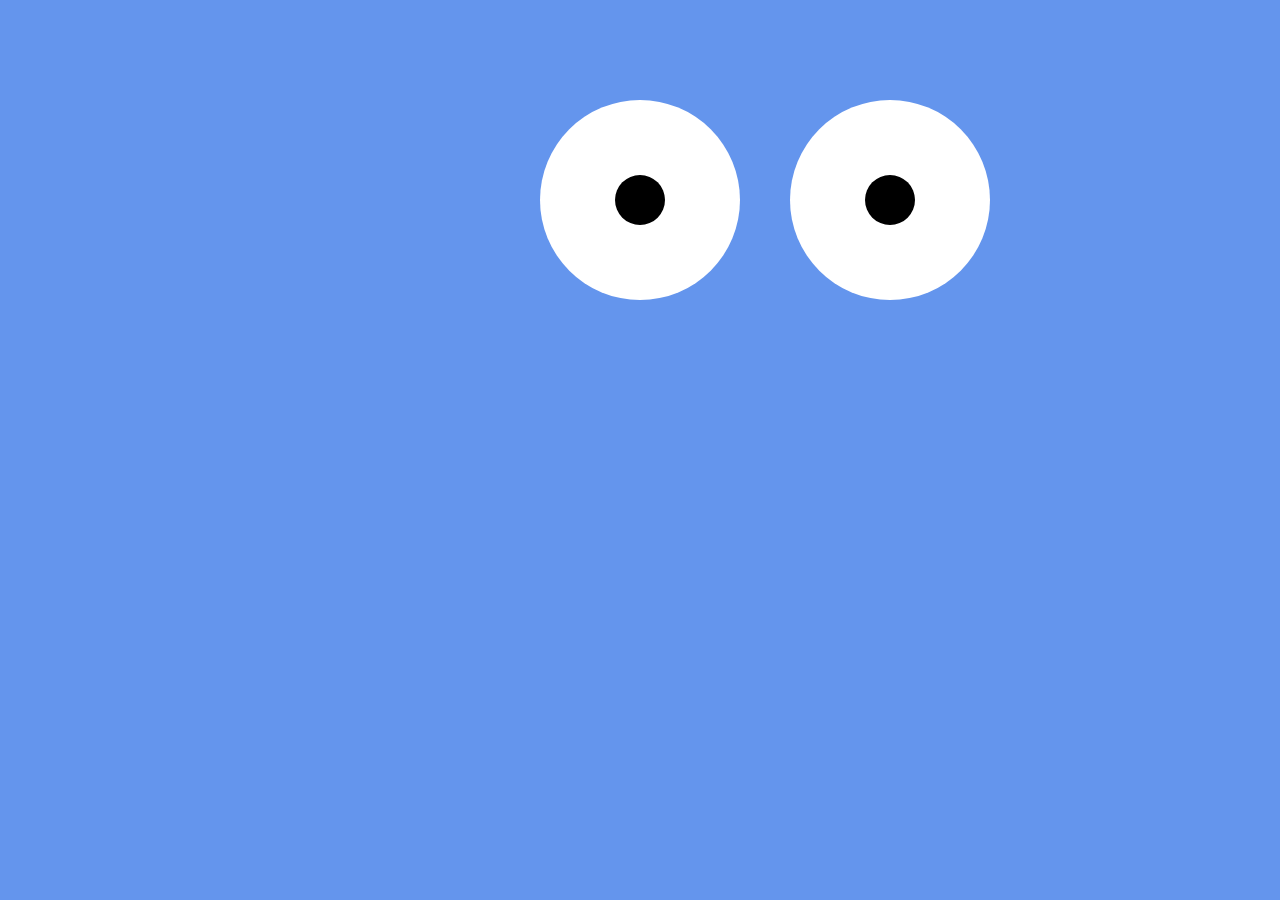
<file: eyes/index.html>
<!DOCTYPE html>
<html lang="en">
<head>
  <meta charset="UTF-8">
  <meta http-equiv="X-UA-Compatible" content="IE=edge">
  <meta name="viewport" content="width=device-width, initial-scale=1.0">
  <title>Document</title>
  <link rel="stylesheet" href="style.css">
</head>
<body>
  
 <div class="eyes">
   <div class="eye">
     <div class="puple"></div>
   </div>
   <div class="eye eye2">
    <div class="puple"></div>
   </div>
 </div>

<script src="index.js"></script>

</body>
</html>
</file>
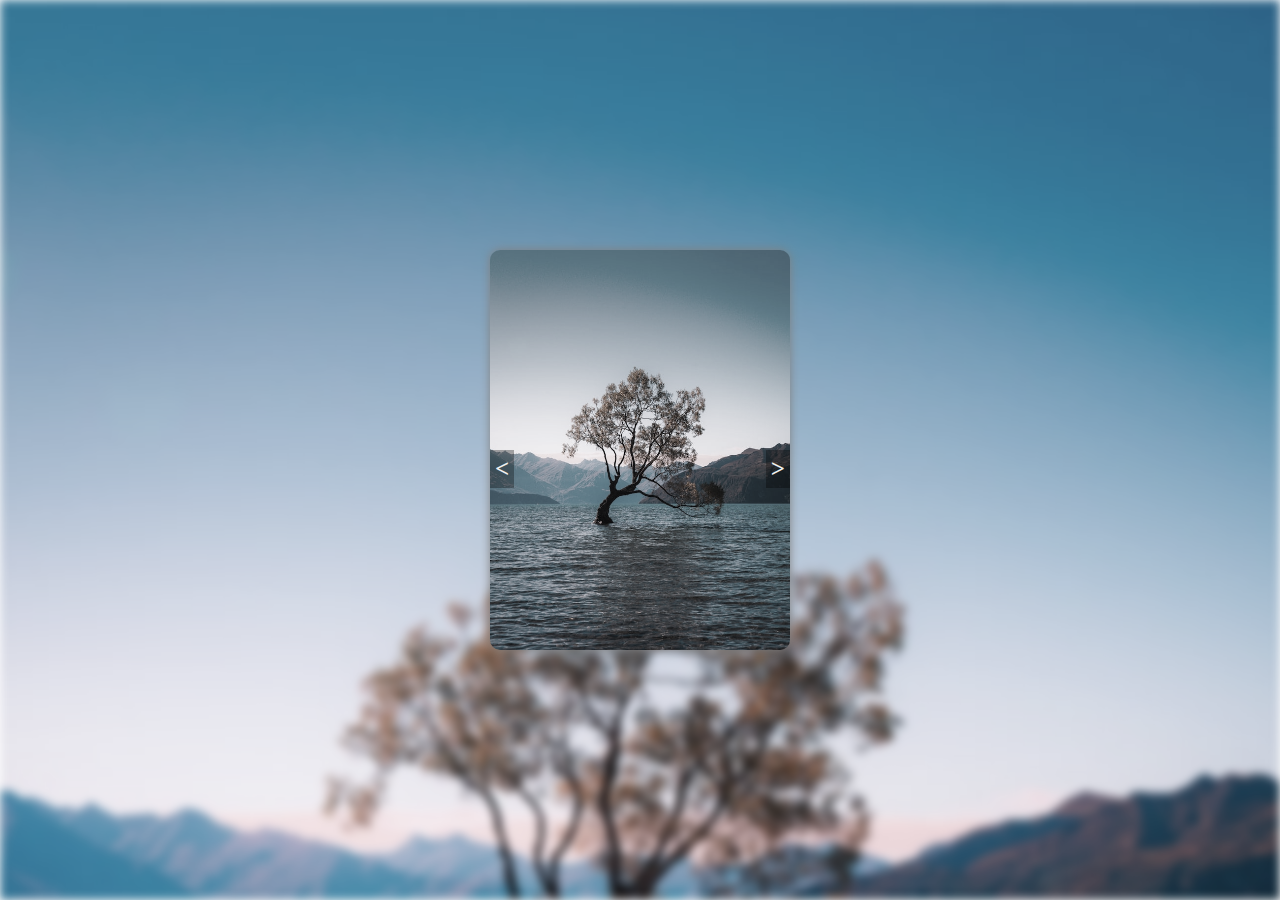
<file: image change/random.html>
<!DOCTYPE html>
<html lang="en">
<head>
  <meta charset="UTF-8">
  <meta http-equiv="X-UA-Compatible" content="IE=edge">
  <meta name="viewport" content="width=device-width, initial-scale=1.0">
  <title>Document</title>
  <link rel="stylesheet" href="random.css">
</head>
<body>
  <div class="bg-image" id="bg">
  </div>
  <div class="container">
  <img src="img1.jpg" alt="" class="tree" id="img">
  <div class="text">
    <h3 id="title">A Tree</h3>
    <p id="text">This tree is as lonely as I am.</p>
  </div>

  <div class="cng">
    <span id="left">&lt;</span>
    <span id="right">&gt;</span>
  </div>
  
  </div>
  <script src="random.js"></script>
</body>
</html>
</file>
<file: eyes/style.css>
body{
    margin: 0;
    background-color: cornflowerblue;
    position: relative;
}
.eyes{
    margin: 200px;
}
.eye{
    width: 200px;
    height: 200px;
    background-color: white;
    border-radius: 100px;
    position: absolute;
    top: 50%;
    left: 50%;
    margin-top: -100px;
    margin-left: -100px;
    overflow: hidden;
}
.puple{

    background-color: black;
    width: 50px;
    height: 50px;
    border-radius: 100%;
    top: 50%;
    left: 50%;
    position: absolute;
    margin-top: -25px;
    margin-left: -25px;
    
}

.eye2{
margin-left: 150px;
}
</file>
<file: image change/random.css>
body{
    margin: 0;
}
.bg-image{
    background-image: url("img1.jpg");
    background-repeat: no-repeat;
    height: 100vh;
    margin: 0;
    background-size: cover;
    position: relative;
    filter: blur(5px) grayscale(50%);
}
.container{
    width: 300px;
    height: 400px;
    top: 50%;
    left: 50%;
    transform: translateY(-50%) translateX(-50%);
    overflow: hidden;
    margin-bottom: 0;
    border-radius: 10px;
    position: absolute;
    box-shadow: 0 0 10px 0 gray;
    z-index: 1;
}
.tree{
    width: 100%;
    height: 100%;
    margin: 0;
    transition: all 0.5s;
    scale: 1.05;
    filter: grayscale(80%);
}


.container:hover .tree{
    rotate: -10deg;
    scale: 1.5;
    filter: grayscale(0);
}
.container:hover ~ .bg-image{
    filter: grayscale(0);
}
h3{
    margin: 0;
}
p{
    margin-top: 5px;
    color: #ccc;
}
.text{
    position:absolute;
    z-index: 2;
    bottom: 0;
    color: #eee;
    padding-left: 10px;
    width: 100%;
    background-color: rgba(0, 0, 0, 0.322);
    transform: translateY(100%);
    transition: all 0.5s;
    padding-top: 10px;
}
.container:hover .text{
    transform: translateY(0px);
}

.cng{
    display: flex;
    justify-content: space-between;
    position: absolute;
    top: 50%;
    width: 100%;
}
.cng span{
    background-color: rgba(0, 0, 0, 0.322);
    font-size: 25px;
    font-weight: bold;
    padding: 5px;
    color: #eee;
    cursor: pointer;
}
</file>
